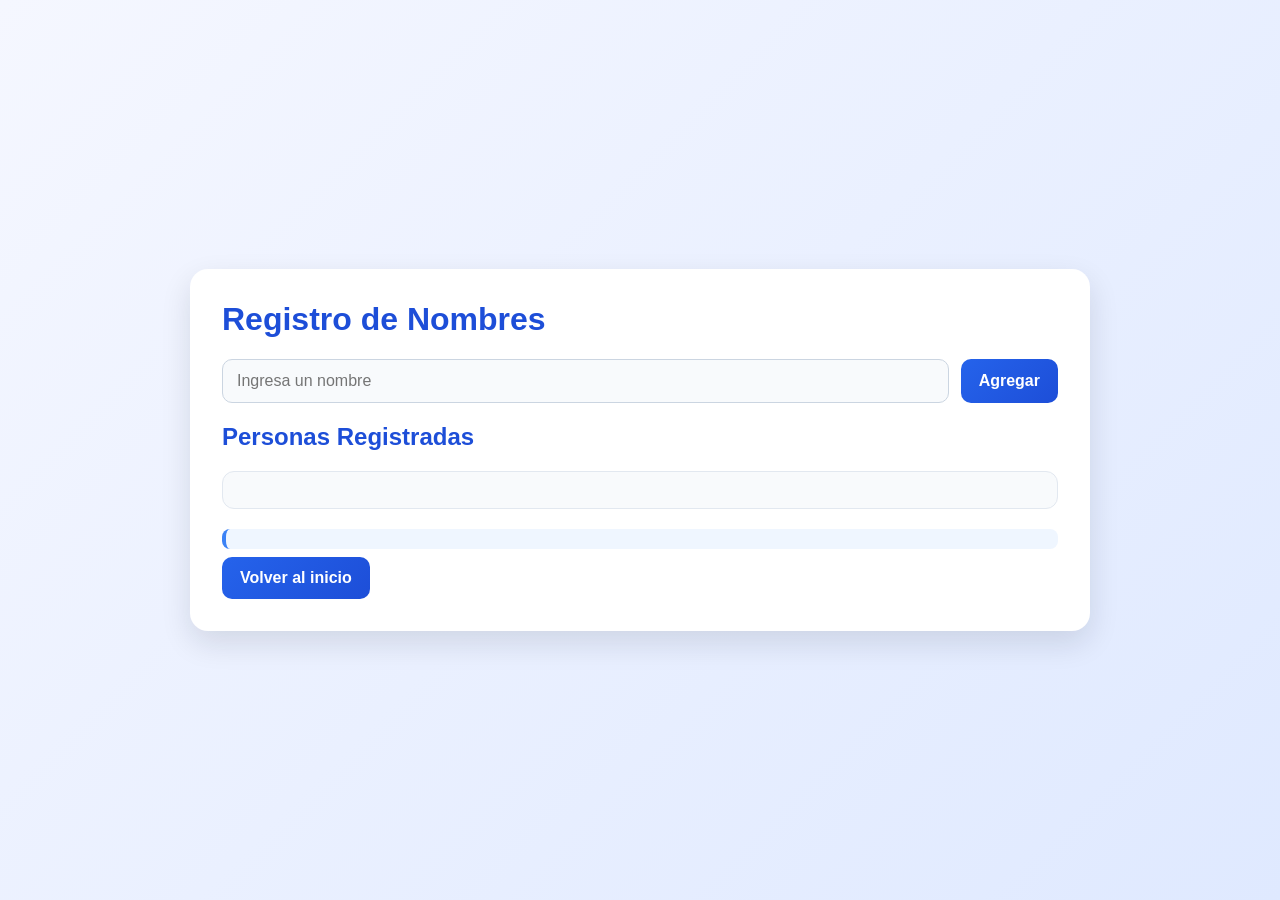
<file: ejercicio1.html>
<!DOCTYPE html>
<html lang="es">
<head>
    <meta charset="UTF-8">
    <meta name="viewport" content="width=device-width, initial-scale=1.0">
    <title>Registro de nombres</title>
    <link rel="stylesheet" href="css/style.css">
</head>
<body>
    <div class="container">
        <h1>Registro de Nombres</h1>
        <div class="form-row">
            <input type="text" id="nombre" placeholder="Ingresa un nombre">
            <button type="button" onclick="agregarNombre()">Agregar</button>
        </div>

        <h2>Personas Registradas</h2>
        <ul id="lista" class="item-list"></ul>
        <p id="cantidad" class="result-text"></p>
        <a class="button-link" href="index.html">Volver al inicio</a>
    </div>

    <script src="js/ejercicio1.js"></script>
</body>
</html>
</file>
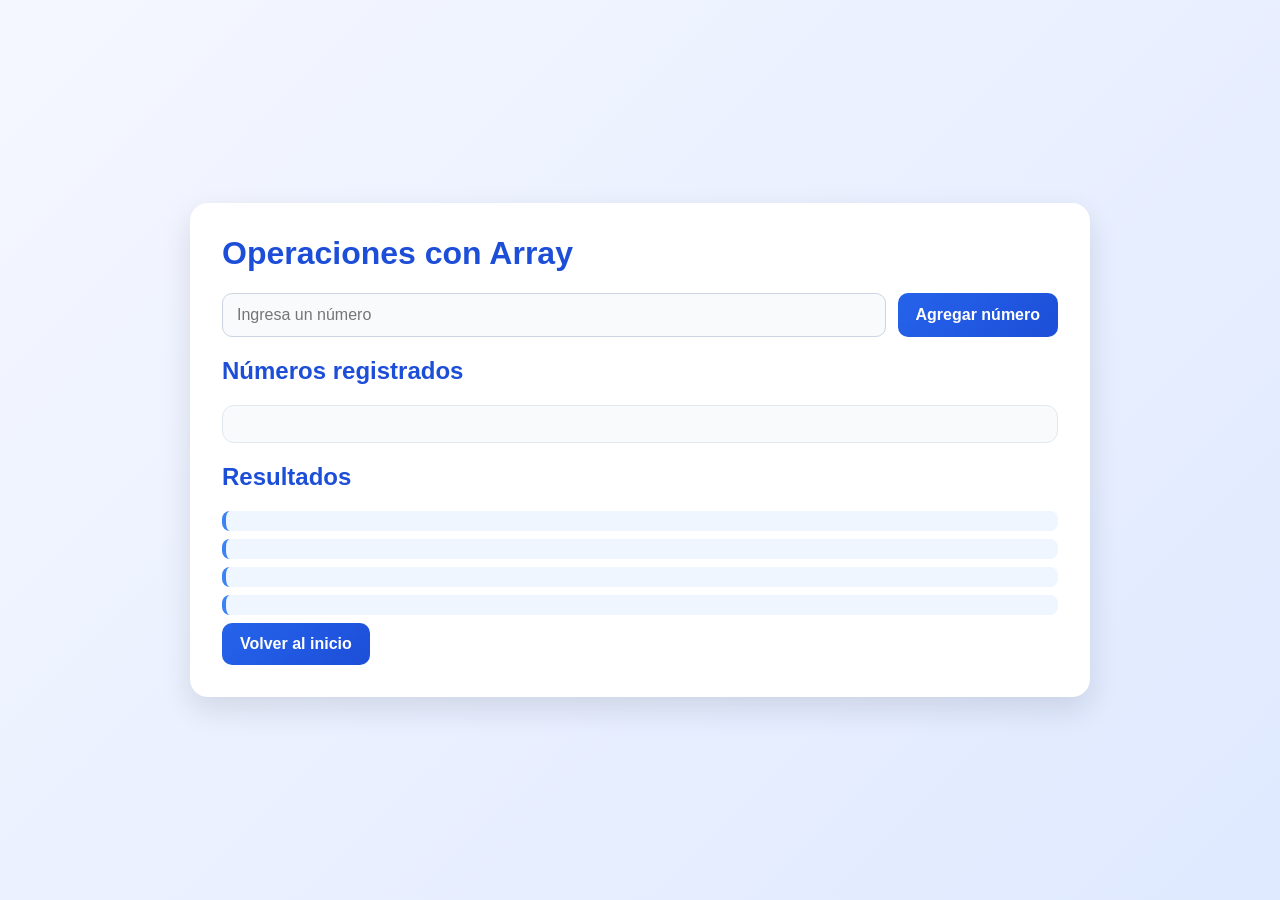
<file: ejercicio2.html>
<!DOCTYPE html>
<html lang="es">
<head>
    <meta charset="UTF-8">
    <meta name="viewport" content="width=device-width, initial-scale=1.0">
    <title>Operaciones con números</title>
    <link rel="stylesheet" href="css/style.css">
</head>
<body>
    <div class="container">
        <h1>Operaciones con Array</h1>
        <div class="form-row">
            <input type="number" id="numero" placeholder="Ingresa un número">
            <button type="button" onclick="agregarNumeros()">Agregar número</button>
        </div>

        <h2>Números registrados</h2>
        <ul id="lista" class="item-list"></ul>

        <h2>Resultados</h2>
        <p id="suma" class="result-text"></p>
        <p id="promedio" class="result-text"></p>
        <p id="mayor" class="result-text"></p>
        <p id="menor" class="result-text"></p>
        <a class="button-link" href="index.html">Volver al inicio</a>
    </div>

    <script src="js/ejercicio2.js"></script>
</body>
</html>
</file>
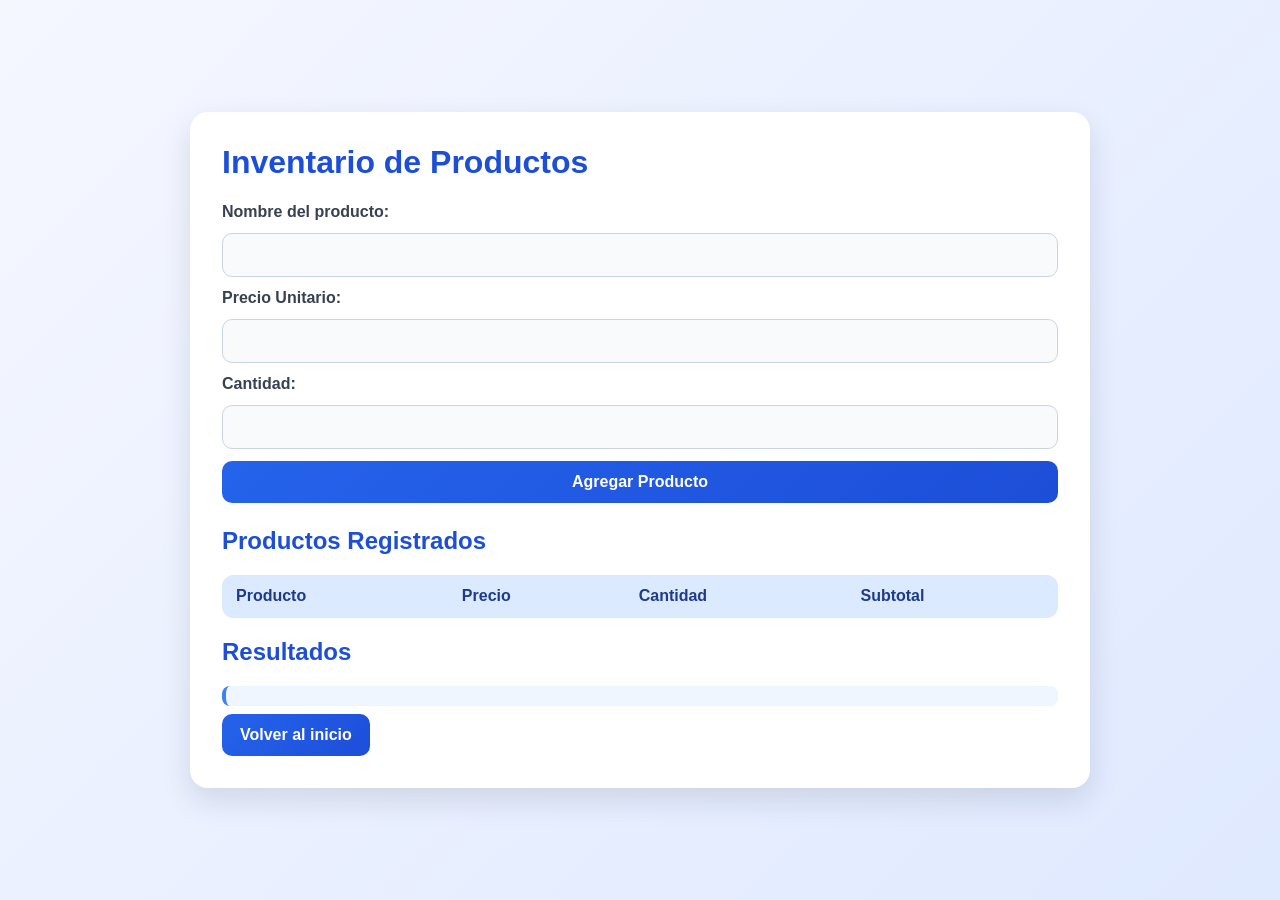
<file: ejercicio3.html>
<!DOCTYPE html>
<html lang="es">
<head>
    <meta charset="UTF-8">
    <meta name="viewport" content="width=device-width, initial-scale=1.0">
    <title>Inventario de productos</title>
    <link rel="stylesheet" href="css/style.css">
</head>
<body>
    <div class="container">
        <h1>Inventario de Productos</h1>

        <form action="" id="formulario" class="product-form">
            <label for="producto">Nombre del producto:</label>
            <input type="text" id="producto" required>

            <label for="precio">Precio Unitario:</label>
            <input type="number" id="precio" min="0.01" step="0.01" required>

            <label for="cantidad">Cantidad:</label>
            <input type="number" id="cantidad" min="1" step="1" required>
            
            <button type="button" id="btnAgregar" onclick="agregarProducto()">Agregar Producto</button>
        </form>

        <h2>Productos Registrados</h2>

        <table>
            <thead>
                <tr>
                    <th>Producto</th>
                    <th>Precio</th>
                    <th>Cantidad</th>
                    <th>Subtotal</th>
                </tr>
            </thead>
            <tbody id="tabla">
            </tbody>
        </table>
        <h2>Resultados</h2>
        <p id="total" class="result-text"></p>
        <a class="button-link" href="index.html">Volver al inicio</a>
    </div>

    <script src="js/ejercicio3.js"></script>
</body>
</html>
</file>
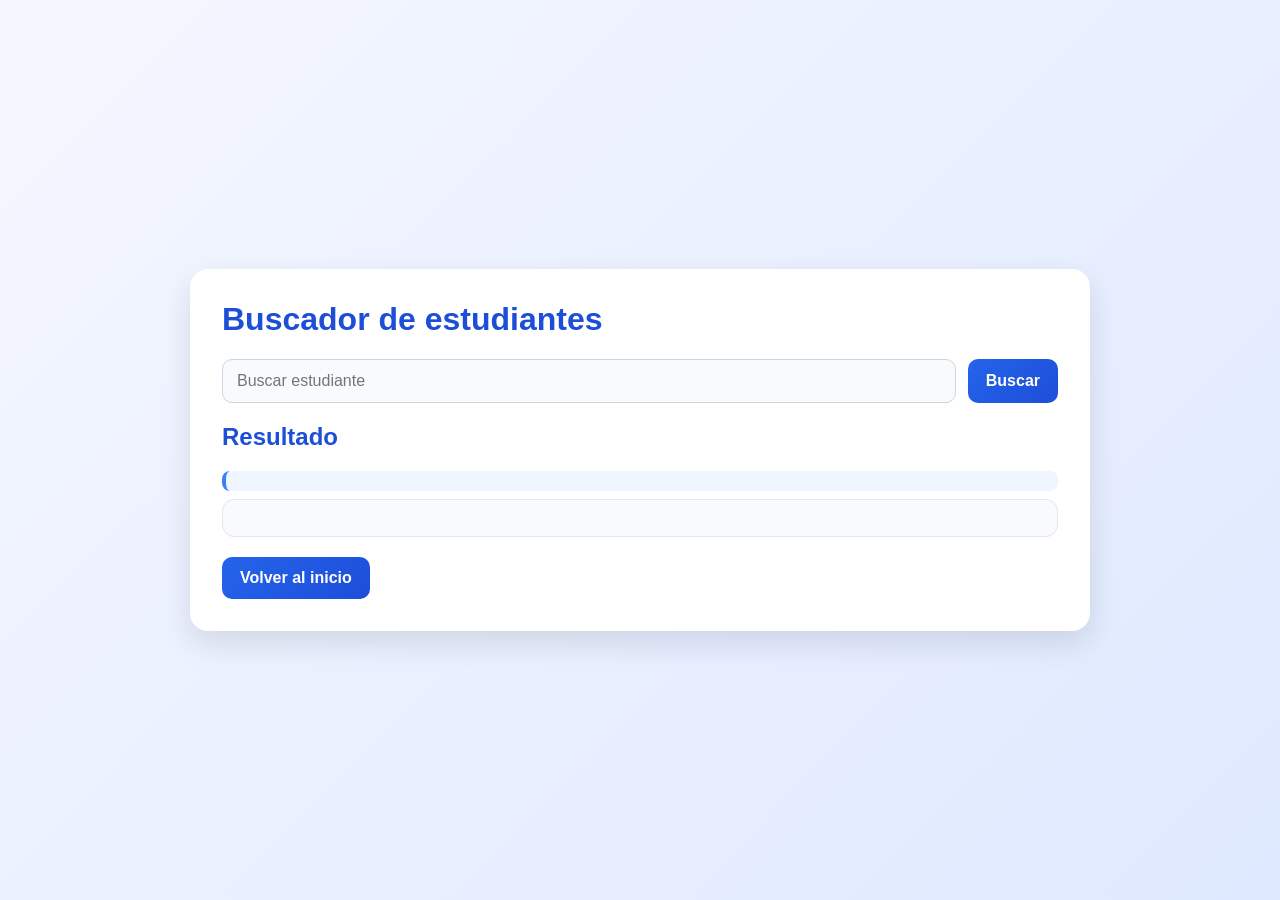
<file: ejercicio4.html>
<!DOCTYPE html>
<html lang="es">
<head>
    <meta charset="UTF-8">
    <meta name="viewport" content="width=device-width, initial-scale=1.0">
    <title>Buscador de estudiantes</title>
    <link rel="stylesheet" href="css/style.css">
</head>
<body>
    <div class="container">
        <h1>Buscador de estudiantes</h1>
        <div class="form-row">
            <input type="text" id="nombre" placeholder="Buscar estudiante">
            <button type="button" onclick="buscarEstudiante()">Buscar</button>
        </div>

        <h2>Resultado</h2>
        <p id="mensaje" class="result-text"></p>
        <ul id="lista" class="item-list"></ul>
        <a class="button-link" href="index.html">Volver al inicio</a>
    </div>

    <script src="js/ejercicio4.js"></script>
</body>

</html>
</file>
<file: css/style.css>
* {
    box-sizing: border-box;
}

body {
    margin: 0;
    min-height: 100vh;
    display: flex;
    justify-content: center;
    align-items: center;
    background: linear-gradient(135deg, #f5f7ff, #dfe9ff);
    font-family: Arial, sans-serif;
    color: #1f2937;
    padding: 24px;
}

.container {
    width: min(900px, 100%);
    background: #ffffff;
    border-radius: 18px;
    padding: 32px;
    box-shadow: 0 12px 30px rgba(15, 23, 42, 0.12);
}

h1, h2 {
    color: #1d4ed8;
    margin-top: 0;
}

p {
    color: #374151;
    line-height: 1.5;
}

.menu-list {
    display: grid;
    gap: 12px;
    padding-left: 20px;
    margin: 20px 0 0;
}

.menu-list a {
    color: #2563eb;
    text-decoration: none;
    font-weight: 600;
}

.menu-list a:hover {
    text-decoration: underline;
}

.form-row {
    display: flex;
    flex-wrap: wrap;
    gap: 12px;
    margin-bottom: 20px;
}

.product-form {
    display: grid;
    gap: 12px;
    margin-bottom: 24px;
}

label {
    font-weight: 600;
    color: #374151;
}

input,
button {
    border-radius: 10px;
    border: 1px solid #cbd5e1;
    font-size: 1rem;
}

input {
    flex: 1 1 220px;
    padding: 12px 14px;
    background: #f8fafc;
    color: #0f172a;
}

button {
    background: linear-gradient(135deg, #2563eb, #1d4ed8);
    color: #fff;
    padding: 12px 18px;
    cursor: pointer;
    border: none;
    font-weight: 700;
    transition: transform 0.2s ease, box-shadow 0.2s ease;
}

button:hover {
    transform: translateY(-1px);
    box-shadow: 0 8px 20px rgba(37, 99, 235, 0.25);
}

.button-link {
    display: inline-block;
    background: linear-gradient(135deg, #2563eb, #1d4ed8);
    color: #fff;
    padding: 12px 18px;
    border-radius: 10px;
    text-decoration: none;
    font-weight: 700;
    transition: transform 0.2s ease, box-shadow 0.2s ease;
}

.button-link:hover {
    transform: translateY(-1px);
    box-shadow: 0 8px 20px rgba(37, 99, 235, 0.25);
}

.item-list {
    background: #f8fafc;
    border: 1px solid #e2e8f0;
    border-radius: 12px;
    padding: 18px 20px;
    list-style: disc inside;
    margin: 0 0 20px;
}

.item-list li {
    padding: 6px 0;
    color: #334155;
}

.result-text {
    background: #eff6ff;
    border-left: 4px solid #3b82f6;
    padding: 10px 12px;
    border-radius: 8px;
    margin: 8px 0;
}

table {
    width: 100%;
    border-collapse: collapse;
    margin-bottom: 20px;
    overflow: hidden;
    border-radius: 12px;
    box-shadow: inset 0 0 0 1px #e2e8f0;
}

th,
td {
    text-align: left;
    padding: 12px 14px;
    border-bottom: 1px solid #e2e8f0;
}

th {
    background: #dbeafe;
    color: #1e3a8a;
}

@media (max-width: 600px) {
    .container {
        padding: 22px 18px;
    }

    .form-row {
        flex-direction: column;
    }

    button {
        width: 100%;
    }
}
</file>
